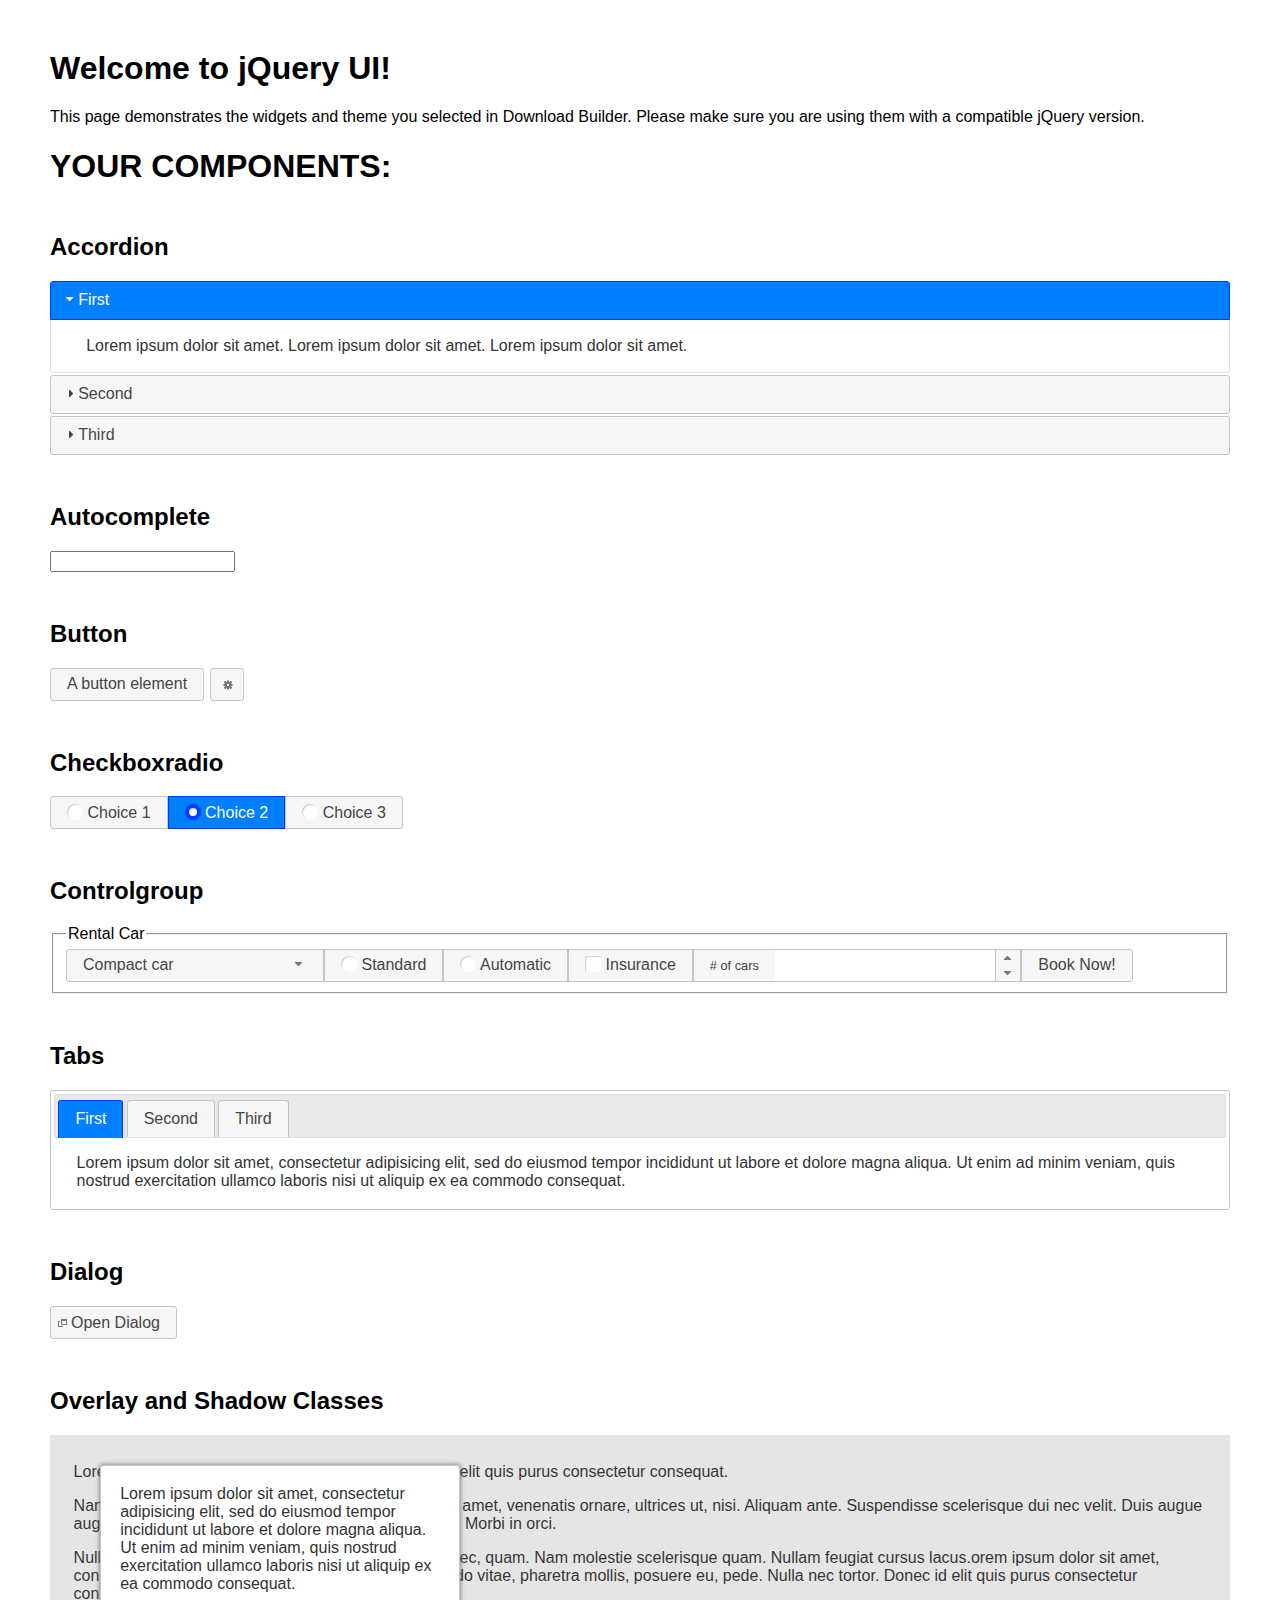
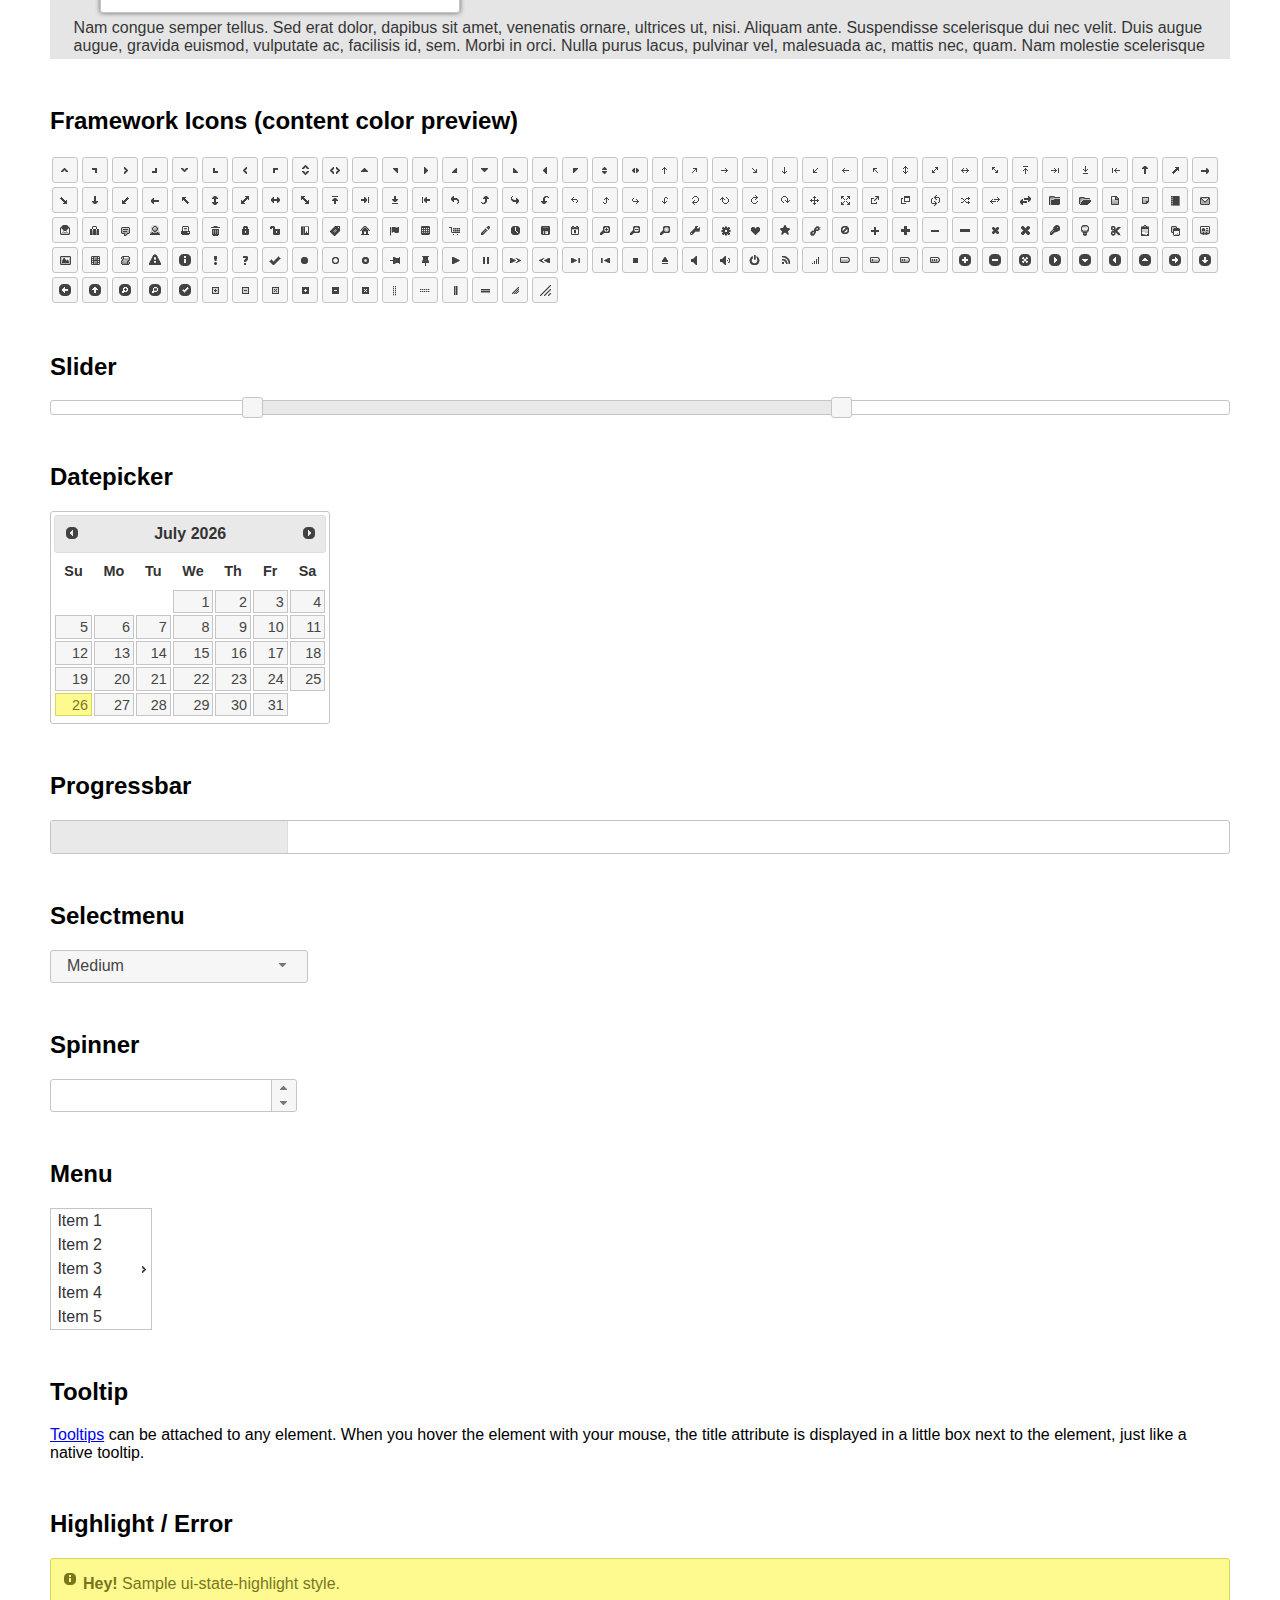
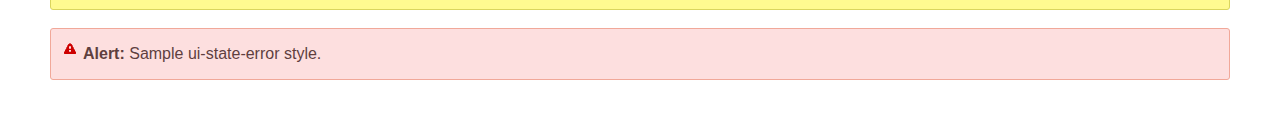
<file: jquery-ui-1.13.0.custom/index.html>
<!doctype html>
<html lang="us">
<head>
	<meta charset="utf-8">
	<title>jQuery UI Example Page</title>
	<link href="jquery-ui.css" rel="stylesheet">
	<style>
	body{
		font-family: "Trebuchet MS", sans-serif;
		margin: 50px;
	}
	.demoHeaders {
		margin-top: 2em;
	}
	#dialog-link {
		padding: .4em 1em .4em 20px;
		text-decoration: none;
		position: relative;
	}
	#dialog-link span.ui-icon {
		margin: 0 5px 0 0;
		position: absolute;
		left: .2em;
		top: 50%;
		margin-top: -8px;
	}
	#icons {
		margin: 0;
		padding: 0;
	}
	#icons li {
		margin: 2px;
		position: relative;
		padding: 4px 0;
		cursor: pointer;
		float: left;
		list-style: none;
	}
	#icons span.ui-icon {
		float: left;
		margin: 0 4px;
	}
	.fakewindowcontain .ui-widget-overlay {
		position: absolute;
	}
	select {
		width: 200px;
	}
	</style>
</head>
<body>

<h1>Welcome to jQuery UI!</h1>

<div class="ui-widget">
	<p>This page demonstrates the widgets and theme you selected in Download Builder. Please make sure you are using them with a compatible jQuery version.</p>
</div>

<h1>YOUR COMPONENTS:</h1>

<!-- Accordion -->
<h2 class="demoHeaders">Accordion</h2>
<div id="accordion">
	<h3>First</h3>
	<div>Lorem ipsum dolor sit amet. Lorem ipsum dolor sit amet. Lorem ipsum dolor sit amet.</div>
	<h3>Second</h3>
	<div>Phasellus mattis tincidunt nibh.</div>
	<h3>Third</h3>
	<div>Nam dui erat, auctor a, dignissim quis.</div>
</div>

<!-- Autocomplete -->
<h2 class="demoHeaders">Autocomplete</h2>
<div>
	<input id="autocomplete" title="type &quot;a&quot;">
</div>

<!-- Button -->
<h2 class="demoHeaders">Button</h2>
<button id="button">A button element</button>
<button id="button-icon">An icon-only button</button>

<!-- Checkboxradio -->
<h2 class="demoHeaders">Checkboxradio</h2>
<form style="margin-top: 1em;">
	<div id="radioset">
		<input type="radio" id="radio1" name="radio"><label for="radio1">Choice 1</label>
		<input type="radio" id="radio2" name="radio" checked="checked"><label for="radio2">Choice 2</label>
		<input type="radio" id="radio3" name="radio"><label for="radio3">Choice 3</label>
	</div>
</form>

<!-- Controlgroup -->
<h2 class="demoHeaders">Controlgroup</h2>
<fieldset>
	<legend>Rental Car</legend>
	<div id="controlgroup">
		<select id="car-type">
			<option>Compact car</option>
			<option>Midsize car</option>
			<option>Full size car</option>
			<option>SUV</option>
			<option>Luxury</option>
			<option>Truck</option>
			<option>Van</option>
		</select>
		<label for="transmission-standard">Standard</label>
		<input type="radio" name="transmission" id="transmission-standard">
		<label for="transmission-automatic">Automatic</label>
		<input type="radio" name="transmission" id="transmission-automatic">
		<label for="insurance">Insurance</label>
		<input type="checkbox" name="insurance" id="insurance">
		<label for="horizontal-spinner" class="ui-controlgroup-label"># of cars</label>
		<input id="horizontal-spinner" class="ui-spinner-input">
		<button>Book Now!</button>
	</div>
</fieldset>

<!-- Tabs -->
<h2 class="demoHeaders">Tabs</h2>
<div id="tabs">
	<ul>
		<li><a href="#tabs-1">First</a></li>
		<li><a href="#tabs-2">Second</a></li>
		<li><a href="#tabs-3">Third</a></li>
	</ul>
	<div id="tabs-1">Lorem ipsum dolor sit amet, consectetur adipisicing elit, sed do eiusmod tempor incididunt ut labore et dolore magna aliqua. Ut enim ad minim veniam, quis nostrud exercitation ullamco laboris nisi ut aliquip ex ea commodo consequat.</div>
	<div id="tabs-2">Phasellus mattis tincidunt nibh. Cras orci urna, blandit id, pretium vel, aliquet ornare, felis. Maecenas scelerisque sem non nisl. Fusce sed lorem in enim dictum bibendum.</div>
	<div id="tabs-3">Nam dui erat, auctor a, dignissim quis, sollicitudin eu, felis. Pellentesque nisi urna, interdum eget, sagittis et, consequat vestibulum, lacus. Mauris porttitor ullamcorper augue.</div>
</div>

<h2 class="demoHeaders">Dialog</h2>
<p>
	<button id="dialog-link" class="ui-button ui-corner-all ui-widget">
		<span class="ui-icon ui-icon-newwin"></span>Open Dialog
	</button>
</p>

<h2 class="demoHeaders">Overlay and Shadow Classes</h2>
<div style="position: relative; width: 96%; height: 200px; padding:1% 2%; overflow:hidden;" class="fakewindowcontain">
	<p>Lorem ipsum dolor sit amet,  Nulla nec tortor. Donec id elit quis purus consectetur consequat. </p><p>Nam congue semper tellus. Sed erat dolor, dapibus sit amet, venenatis ornare, ultrices ut, nisi. Aliquam ante. Suspendisse scelerisque dui nec velit. Duis augue augue, gravida euismod, vulputate ac, facilisis id, sem. Morbi in orci. </p><p>Nulla purus lacus, pulvinar vel, malesuada ac, mattis nec, quam. Nam molestie scelerisque quam. Nullam feugiat cursus lacus.orem ipsum dolor sit amet, consectetur adipiscing elit. Donec libero risus, commodo vitae, pharetra mollis, posuere eu, pede. Nulla nec tortor. Donec id elit quis purus consectetur consequat. </p><p>Nam congue semper tellus. Sed erat dolor, dapibus sit amet, venenatis ornare, ultrices ut, nisi. Aliquam ante. Suspendisse scelerisque dui nec velit. Duis augue augue, gravida euismod, vulputate ac, facilisis id, sem. Morbi in orci. Nulla purus lacus, pulvinar vel, malesuada ac, mattis nec, quam. Nam molestie scelerisque quam. </p><p>Nullam feugiat cursus lacus.orem ipsum dolor sit amet, consectetur adipiscing elit. Donec libero risus, commodo vitae, pharetra mollis, posuere eu, pede. Nulla nec tortor. Donec id elit quis purus consectetur consequat. Nam congue semper tellus. Sed erat dolor, dapibus sit amet, venenatis ornare, ultrices ut, nisi. Aliquam ante. </p><p>Suspendisse scelerisque dui nec velit. Duis augue augue, gravida euismod, vulputate ac, facilisis id, sem. Morbi in orci. Nulla purus lacus, pulvinar vel, malesuada ac, mattis nec, quam. Nam molestie scelerisque quam. Nullam feugiat cursus lacus.orem ipsum dolor sit amet, consectetur adipiscing elit. Donec libero risus, commodo vitae, pharetra mollis, posuere eu, pede. Nulla nec tortor. Donec id elit quis purus consectetur consequat. Nam congue semper tellus. Sed erat dolor, dapibus sit amet, venenatis ornare, ultrices ut, nisi. </p>

	<!-- ui-dialog -->
	<div class="ui-widget-overlay ui-front"></div>
	<div style="position: absolute; width: 320px; left: 50px; top: 30px; padding: 1.2em" class="ui-widget ui-front ui-widget-content ui-corner-all ui-widget-shadow">
		Lorem ipsum dolor sit amet, consectetur adipisicing elit, sed do eiusmod tempor incididunt ut labore et dolore magna aliqua. Ut enim ad minim veniam, quis nostrud exercitation ullamco laboris nisi ut aliquip ex ea commodo consequat.
	</div>

</div>

<!-- ui-dialog -->
<div id="dialog" title="Dialog Title">
	<p>Lorem ipsum dolor sit amet, consectetur adipisicing elit, sed do eiusmod tempor incididunt ut labore et dolore magna aliqua. Ut enim ad minim veniam, quis nostrud exercitation ullamco laboris nisi ut aliquip ex ea commodo consequat.</p>
</div>


<h2 class="demoHeaders">Framework Icons (content color preview)</h2>
<ul id="icons" class="ui-widget ui-helper-clearfix">
	<li class="ui-state-default ui-corner-all" title=".ui-icon-caret-1-n"><span class="ui-icon ui-icon-caret-1-n"></span></li>
	<li class="ui-state-default ui-corner-all" title=".ui-icon-caret-1-ne"><span class="ui-icon ui-icon-caret-1-ne"></span></li>
	<li class="ui-state-default ui-corner-all" title=".ui-icon-caret-1-e"><span class="ui-icon ui-icon-caret-1-e"></span></li>
	<li class="ui-state-default ui-corner-all" title=".ui-icon-caret-1-se"><span class="ui-icon ui-icon-caret-1-se"></span></li>
	<li class="ui-state-default ui-corner-all" title=".ui-icon-caret-1-s"><span class="ui-icon ui-icon-caret-1-s"></span></li>
	<li class="ui-state-default ui-corner-all" title=".ui-icon-caret-1-sw"><span class="ui-icon ui-icon-caret-1-sw"></span></li>
	<li class="ui-state-default ui-corner-all" title=".ui-icon-caret-1-w"><span class="ui-icon ui-icon-caret-1-w"></span></li>
	<li class="ui-state-default ui-corner-all" title=".ui-icon-caret-1-nw"><span class="ui-icon ui-icon-caret-1-nw"></span></li>
	<li class="ui-state-default ui-corner-all" title=".ui-icon-caret-2-n-s"><span class="ui-icon ui-icon-caret-2-n-s"></span></li>
	<li class="ui-state-default ui-corner-all" title=".ui-icon-caret-2-e-w"><span class="ui-icon ui-icon-caret-2-e-w"></span></li>
	<li class="ui-state-default ui-corner-all" title=".ui-icon-triangle-1-n"><span class="ui-icon ui-icon-triangle-1-n"></span></li>
	<li class="ui-state-default ui-corner-all" title=".ui-icon-triangle-1-ne"><span class="ui-icon ui-icon-triangle-1-ne"></span></li>
	<li class="ui-state-default ui-corner-all" title=".ui-icon-triangle-1-e"><span class="ui-icon ui-icon-triangle-1-e"></span></li>
	<li class="ui-state-default ui-corner-all" title=".ui-icon-triangle-1-se"><span class="ui-icon ui-icon-triangle-1-se"></span></li>
	<li class="ui-state-default ui-corner-all" title=".ui-icon-triangle-1-s"><span class="ui-icon ui-icon-triangle-1-s"></span></li>
	<li class="ui-state-default ui-corner-all" title=".ui-icon-triangle-1-sw"><span class="ui-icon ui-icon-triangle-1-sw"></span></li>
	<li class="ui-state-default ui-corner-all" title=".ui-icon-triangle-1-w"><span class="ui-icon ui-icon-triangle-1-w"></span></li>
	<li class="ui-state-default ui-corner-all" title=".ui-icon-triangle-1-nw"><span class="ui-icon ui-icon-triangle-1-nw"></span></li>
	<li class="ui-state-default ui-corner-all" title=".ui-icon-triangle-2-n-s"><span class="ui-icon ui-icon-triangle-2-n-s"></span></li>
	<li class="ui-state-default ui-corner-all" title=".ui-icon-triangle-2-e-w"><span class="ui-icon ui-icon-triangle-2-e-w"></span></li>
	<li class="ui-state-default ui-corner-all" title=".ui-icon-arrow-1-n"><span class="ui-icon ui-icon-arrow-1-n"></span></li>
	<li class="ui-state-default ui-corner-all" title=".ui-icon-arrow-1-ne"><span class="ui-icon ui-icon-arrow-1-ne"></span></li>
	<li class="ui-state-default ui-corner-all" title=".ui-icon-arrow-1-e"><span class="ui-icon ui-icon-arrow-1-e"></span></li>
	<li class="ui-state-default ui-corner-all" title=".ui-icon-arrow-1-se"><span class="ui-icon ui-icon-arrow-1-se"></span></li>
	<li class="ui-state-default ui-corner-all" title=".ui-icon-arrow-1-s"><span class="ui-icon ui-icon-arrow-1-s"></span></li>
	<li class="ui-state-default ui-corner-all" title=".ui-icon-arrow-1-sw"><span class="ui-icon ui-icon-arrow-1-sw"></span></li>
	<li class="ui-state-default ui-corner-all" title=".ui-icon-arrow-1-w"><span class="ui-icon ui-icon-arrow-1-w"></span></li>
	<li class="ui-state-default ui-corner-all" title=".ui-icon-arrow-1-nw"><span class="ui-icon ui-icon-arrow-1-nw"></span></li>
	<li class="ui-state-default ui-corner-all" title=".ui-icon-arrow-2-n-s"><span class="ui-icon ui-icon-arrow-2-n-s"></span></li>
	<li class="ui-state-default ui-corner-all" title=".ui-icon-arrow-2-ne-sw"><span class="ui-icon ui-icon-arrow-2-ne-sw"></span></li>
	<li class="ui-state-default ui-corner-all" title=".ui-icon-arrow-2-e-w"><span class="ui-icon ui-icon-arrow-2-e-w"></span></li>
	<li class="ui-state-default ui-corner-all" title=".ui-icon-arrow-2-se-nw"><span class="ui-icon ui-icon-arrow-2-se-nw"></span></li>
	<li class="ui-state-default ui-corner-all" title=".ui-icon-arrowstop-1-n"><span class="ui-icon ui-icon-arrowstop-1-n"></span></li>
	<li class="ui-state-default ui-corner-all" title=".ui-icon-arrowstop-1-e"><span class="ui-icon ui-icon-arrowstop-1-e"></span></li>
	<li class="ui-state-default ui-corner-all" title=".ui-icon-arrowstop-1-s"><span class="ui-icon ui-icon-arrowstop-1-s"></span></li>
	<li class="ui-state-default ui-corner-all" title=".ui-icon-arrowstop-1-w"><span class="ui-icon ui-icon-arrowstop-1-w"></span></li>
	<li class="ui-state-default ui-corner-all" title=".ui-icon-arrowthick-1-n"><span class="ui-icon ui-icon-arrowthick-1-n"></span></li>
	<li class="ui-state-default ui-corner-all" title=".ui-icon-arrowthick-1-ne"><span class="ui-icon ui-icon-arrowthick-1-ne"></span></li>
	<li class="ui-state-default ui-corner-all" title=".ui-icon-arrowthick-1-e"><span class="ui-icon ui-icon-arrowthick-1-e"></span></li>
	<li class="ui-state-default ui-corner-all" title=".ui-icon-arrowthick-1-se"><span class="ui-icon ui-icon-arrowthick-1-se"></span></li>
	<li class="ui-state-default ui-corner-all" title=".ui-icon-arrowthick-1-s"><span class="ui-icon ui-icon-arrowthick-1-s"></span></li>
	<li class="ui-state-default ui-corner-all" title=".ui-icon-arrowthick-1-sw"><span class="ui-icon ui-icon-arrowthick-1-sw"></span></li>
	<li class="ui-state-default ui-corner-all" title=".ui-icon-arrowthick-1-w"><span class="ui-icon ui-icon-arrowthick-1-w"></span></li>
	<li class="ui-state-default ui-corner-all" title=".ui-icon-arrowthick-1-nw"><span class="ui-icon ui-icon-arrowthick-1-nw"></span></li>
	<li class="ui-state-default ui-corner-all" title=".ui-icon-arrowthick-2-n-s"><span class="ui-icon ui-icon-arrowthick-2-n-s"></span></li>
	<li class="ui-state-default ui-corner-all" title=".ui-icon-arrowthick-2-ne-sw"><span class="ui-icon ui-icon-arrowthick-2-ne-sw"></span></li>
	<li class="ui-state-default ui-corner-all" title=".ui-icon-arrowthick-2-e-w"><span class="ui-icon ui-icon-arrowthick-2-e-w"></span></li>
	<li class="ui-state-default ui-corner-all" title=".ui-icon-arrowthick-2-se-nw"><span class="ui-icon ui-icon-arrowthick-2-se-nw"></span></li>
	<li class="ui-state-default ui-corner-all" title=".ui-icon-arrowthickstop-1-n"><span class="ui-icon ui-icon-arrowthickstop-1-n"></span></li>
	<li class="ui-state-default ui-corner-all" title=".ui-icon-arrowthickstop-1-e"><span class="ui-icon ui-icon-arrowthickstop-1-e"></span></li>
	<li class="ui-state-default ui-corner-all" title=".ui-icon-arrowthickstop-1-s"><span class="ui-icon ui-icon-arrowthickstop-1-s"></span></li>
	<li class="ui-state-default ui-corner-all" title=".ui-icon-arrowthickstop-1-w"><span class="ui-icon ui-icon-arrowthickstop-1-w"></span></li>
	<li class="ui-state-default ui-corner-all" title=".ui-icon-arrowreturnthick-1-w"><span class="ui-icon ui-icon-arrowreturnthick-1-w"></span></li>
	<li class="ui-state-default ui-corner-all" title=".ui-icon-arrowreturnthick-1-n"><span class="ui-icon ui-icon-arrowreturnthick-1-n"></span></li>
	<li class="ui-state-default ui-corner-all" title=".ui-icon-arrowreturnthick-1-e"><span class="ui-icon ui-icon-arrowreturnthick-1-e"></span></li>
	<li class="ui-state-default ui-corner-all" title=".ui-icon-arrowreturnthick-1-s"><span class="ui-icon ui-icon-arrowreturnthick-1-s"></span></li>
	<li class="ui-state-default ui-corner-all" title=".ui-icon-arrowreturn-1-w"><span class="ui-icon ui-icon-arrowreturn-1-w"></span></li>
	<li class="ui-state-default ui-corner-all" title=".ui-icon-arrowreturn-1-n"><span class="ui-icon ui-icon-arrowreturn-1-n"></span></li>
	<li class="ui-state-default ui-corner-all" title=".ui-icon-arrowreturn-1-e"><span class="ui-icon ui-icon-arrowreturn-1-e"></span></li>
	<li class="ui-state-default ui-corner-all" title=".ui-icon-arrowreturn-1-s"><span class="ui-icon ui-icon-arrowreturn-1-s"></span></li>
	<li class="ui-state-default ui-corner-all" title=".ui-icon-arrowrefresh-1-w"><span class="ui-icon ui-icon-arrowrefresh-1-w"></span></li>
	<li class="ui-state-default ui-corner-all" title=".ui-icon-arrowrefresh-1-n"><span class="ui-icon ui-icon-arrowrefresh-1-n"></span></li>
	<li class="ui-state-default ui-corner-all" title=".ui-icon-arrowrefresh-1-e"><span class="ui-icon ui-icon-arrowrefresh-1-e"></span></li>
	<li class="ui-state-default ui-corner-all" title=".ui-icon-arrowrefresh-1-s"><span class="ui-icon ui-icon-arrowrefresh-1-s"></span></li>
	<li class="ui-state-default ui-corner-all" title=".ui-icon-arrow-4"><span class="ui-icon ui-icon-arrow-4"></span></li>
	<li class="ui-state-default ui-corner-all" title=".ui-icon-arrow-4-diag"><span class="ui-icon ui-icon-arrow-4-diag"></span></li>
	<li class="ui-state-default ui-corner-all" title=".ui-icon-extlink"><span class="ui-icon ui-icon-extlink"></span></li>
	<li class="ui-state-default ui-corner-all" title=".ui-icon-newwin"><span class="ui-icon ui-icon-newwin"></span></li>
	<li class="ui-state-default ui-corner-all" title=".ui-icon-refresh"><span class="ui-icon ui-icon-refresh"></span></li>
	<li class="ui-state-default ui-corner-all" title=".ui-icon-shuffle"><span class="ui-icon ui-icon-shuffle"></span></li>
	<li class="ui-state-default ui-corner-all" title=".ui-icon-transfer-e-w"><span class="ui-icon ui-icon-transfer-e-w"></span></li>
	<li class="ui-state-default ui-corner-all" title=".ui-icon-transferthick-e-w"><span class="ui-icon ui-icon-transferthick-e-w"></span></li>
	<li class="ui-state-default ui-corner-all" title=".ui-icon-folder-collapsed"><span class="ui-icon ui-icon-folder-collapsed"></span></li>
	<li class="ui-state-default ui-corner-all" title=".ui-icon-folder-open"><span class="ui-icon ui-icon-folder-open"></span></li>
	<li class="ui-state-default ui-corner-all" title=".ui-icon-document"><span class="ui-icon ui-icon-document"></span></li>
	<li class="ui-state-default ui-corner-all" title=".ui-icon-document-b"><span class="ui-icon ui-icon-document-b"></span></li>
	<li class="ui-state-default ui-corner-all" title=".ui-icon-note"><span class="ui-icon ui-icon-note"></span></li>
	<li class="ui-state-default ui-corner-all" title=".ui-icon-mail-closed"><span class="ui-icon ui-icon-mail-closed"></span></li>
	<li class="ui-state-default ui-corner-all" title=".ui-icon-mail-open"><span class="ui-icon ui-icon-mail-open"></span></li>
	<li class="ui-state-default ui-corner-all" title=".ui-icon-suitcase"><span class="ui-icon ui-icon-suitcase"></span></li>
	<li class="ui-state-default ui-corner-all" title=".ui-icon-comment"><span class="ui-icon ui-icon-comment"></span></li>
	<li class="ui-state-default ui-corner-all" title=".ui-icon-person"><span class="ui-icon ui-icon-person"></span></li>
	<li class="ui-state-default ui-corner-all" title=".ui-icon-print"><span class="ui-icon ui-icon-print"></span></li>
	<li class="ui-state-default ui-corner-all" title=".ui-icon-trash"><span class="ui-icon ui-icon-trash"></span></li>
	<li class="ui-state-default ui-corner-all" title=".ui-icon-locked"><span class="ui-icon ui-icon-locked"></span></li>
	<li class="ui-state-default ui-corner-all" title=".ui-icon-unlocked"><span class="ui-icon ui-icon-unlocked"></span></li>
	<li class="ui-state-default ui-corner-all" title=".ui-icon-bookmark"><span class="ui-icon ui-icon-bookmark"></span></li>
	<li class="ui-state-default ui-corner-all" title=".ui-icon-tag"><span class="ui-icon ui-icon-tag"></span></li>
	<li class="ui-state-default ui-corner-all" title=".ui-icon-home"><span class="ui-icon ui-icon-home"></span></li>
	<li class="ui-state-default ui-corner-all" title=".ui-icon-flag"><span class="ui-icon ui-icon-flag"></span></li>
	<li class="ui-state-default ui-corner-all" title=".ui-icon-calculator"><span class="ui-icon ui-icon-calculator"></span></li>
	<li class="ui-state-default ui-corner-all" title=".ui-icon-cart"><span class="ui-icon ui-icon-cart"></span></li>
	<li class="ui-state-default ui-corner-all" title=".ui-icon-pencil"><span class="ui-icon ui-icon-pencil"></span></li>
	<li class="ui-state-default ui-corner-all" title=".ui-icon-clock"><span class="ui-icon ui-icon-clock"></span></li>
	<li class="ui-state-default ui-corner-all" title=".ui-icon-disk"><span class="ui-icon ui-icon-disk"></span></li>
	<li class="ui-state-default ui-corner-all" title=".ui-icon-calendar"><span class="ui-icon ui-icon-calendar"></span></li>
	<li class="ui-state-default ui-corner-all" title=".ui-icon-zoomin"><span class="ui-icon ui-icon-zoomin"></span></li>
	<li class="ui-state-default ui-corner-all" title=".ui-icon-zoomout"><span class="ui-icon ui-icon-zoomout"></span></li>
	<li class="ui-state-default ui-corner-all" title=".ui-icon-search"><span class="ui-icon ui-icon-search"></span></li>
	<li class="ui-state-default ui-corner-all" title=".ui-icon-wrench"><span class="ui-icon ui-icon-wrench"></span></li>
	<li class="ui-state-default ui-corner-all" title=".ui-icon-gear"><span class="ui-icon ui-icon-gear"></span></li>
	<li class="ui-state-default ui-corner-all" title=".ui-icon-heart"><span class="ui-icon ui-icon-heart"></span></li>
	<li class="ui-state-default ui-corner-all" title=".ui-icon-star"><span class="ui-icon ui-icon-star"></span></li>
	<li class="ui-state-default ui-corner-all" title=".ui-icon-link"><span class="ui-icon ui-icon-link"></span></li>
	<li class="ui-state-default ui-corner-all" title=".ui-icon-cancel"><span class="ui-icon ui-icon-cancel"></span></li>
	<li class="ui-state-default ui-corner-all" title=".ui-icon-plus"><span class="ui-icon ui-icon-plus"></span></li>
	<li class="ui-state-default ui-corner-all" title=".ui-icon-plusthick"><span class="ui-icon ui-icon-plusthick"></span></li>
	<li class="ui-state-default ui-corner-all" title=".ui-icon-minus"><span class="ui-icon ui-icon-minus"></span></li>
	<li class="ui-state-default ui-corner-all" title=".ui-icon-minusthick"><span class="ui-icon ui-icon-minusthick"></span></li>
	<li class="ui-state-default ui-corner-all" title=".ui-icon-close"><span class="ui-icon ui-icon-close"></span></li>
	<li class="ui-state-default ui-corner-all" title=".ui-icon-closethick"><span class="ui-icon ui-icon-closethick"></span></li>
	<li class="ui-state-default ui-corner-all" title=".ui-icon-key"><span class="ui-icon ui-icon-key"></span></li>
	<li class="ui-state-default ui-corner-all" title=".ui-icon-lightbulb"><span class="ui-icon ui-icon-lightbulb"></span></li>
	<li class="ui-state-default ui-corner-all" title=".ui-icon-scissors"><span class="ui-icon ui-icon-scissors"></span></li>
	<li class="ui-state-default ui-corner-all" title=".ui-icon-clipboard"><span class="ui-icon ui-icon-clipboard"></span></li>
	<li class="ui-state-default ui-corner-all" title=".ui-icon-copy"><span class="ui-icon ui-icon-copy"></span></li>
	<li class="ui-state-default ui-corner-all" title=".ui-icon-contact"><span class="ui-icon ui-icon-contact"></span></li>
	<li class="ui-state-default ui-corner-all" title=".ui-icon-image"><span class="ui-icon ui-icon-image"></span></li>
	<li class="ui-state-default ui-corner-all" title=".ui-icon-video"><span class="ui-icon ui-icon-video"></span></li>
	<li class="ui-state-default ui-corner-all" title=".ui-icon-script"><span class="ui-icon ui-icon-script"></span></li>
	<li class="ui-state-default ui-corner-all" title=".ui-icon-alert"><span class="ui-icon ui-icon-alert"></span></li>
	<li class="ui-state-default ui-corner-all" title=".ui-icon-info"><span class="ui-icon ui-icon-info"></span></li>
	<li class="ui-state-default ui-corner-all" title=".ui-icon-notice"><span class="ui-icon ui-icon-notice"></span></li>
	<li class="ui-state-default ui-corner-all" title=".ui-icon-help"><span class="ui-icon ui-icon-help"></span></li>
	<li class="ui-state-default ui-corner-all" title=".ui-icon-check"><span class="ui-icon ui-icon-check"></span></li>
	<li class="ui-state-default ui-corner-all" title=".ui-icon-bullet"><span class="ui-icon ui-icon-bullet"></span></li>
	<li class="ui-state-default ui-corner-all" title=".ui-icon-radio-off"><span class="ui-icon ui-icon-radio-off"></span></li>
	<li class="ui-state-default ui-corner-all" title=".ui-icon-radio-on"><span class="ui-icon ui-icon-radio-on"></span></li>
	<li class="ui-state-default ui-corner-all" title=".ui-icon-pin-w"><span class="ui-icon ui-icon-pin-w"></span></li>
	<li class="ui-state-default ui-corner-all" title=".ui-icon-pin-s"><span class="ui-icon ui-icon-pin-s"></span></li>
	<li class="ui-state-default ui-corner-all" title=".ui-icon-play"><span class="ui-icon ui-icon-play"></span></li>
	<li class="ui-state-default ui-corner-all" title=".ui-icon-pause"><span class="ui-icon ui-icon-pause"></span></li>
	<li class="ui-state-default ui-corner-all" title=".ui-icon-seek-next"><span class="ui-icon ui-icon-seek-next"></span></li>
	<li class="ui-state-default ui-corner-all" title=".ui-icon-seek-prev"><span class="ui-icon ui-icon-seek-prev"></span></li>
	<li class="ui-state-default ui-corner-all" title=".ui-icon-seek-end"><span class="ui-icon ui-icon-seek-end"></span></li>
	<li class="ui-state-default ui-corner-all" title=".ui-icon-seek-first"><span class="ui-icon ui-icon-seek-first"></span></li>
	<li class="ui-state-default ui-corner-all" title=".ui-icon-stop"><span class="ui-icon ui-icon-stop"></span></li>
	<li class="ui-state-default ui-corner-all" title=".ui-icon-eject"><span class="ui-icon ui-icon-eject"></span></li>
	<li class="ui-state-default ui-corner-all" title=".ui-icon-volume-off"><span class="ui-icon ui-icon-volume-off"></span></li>
	<li class="ui-state-default ui-corner-all" title=".ui-icon-volume-on"><span class="ui-icon ui-icon-volume-on"></span></li>
	<li class="ui-state-default ui-corner-all" title=".ui-icon-power"><span class="ui-icon ui-icon-power"></span></li>
	<li class="ui-state-default ui-corner-all" title=".ui-icon-signal-diag"><span class="ui-icon ui-icon-signal-diag"></span></li>
	<li class="ui-state-default ui-corner-all" title=".ui-icon-signal"><span class="ui-icon ui-icon-signal"></span></li>
	<li class="ui-state-default ui-corner-all" title=".ui-icon-battery-0"><span class="ui-icon ui-icon-battery-0"></span></li>
	<li class="ui-state-default ui-corner-all" title=".ui-icon-battery-1"><span class="ui-icon ui-icon-battery-1"></span></li>
	<li class="ui-state-default ui-corner-all" title=".ui-icon-battery-2"><span class="ui-icon ui-icon-battery-2"></span></li>
	<li class="ui-state-default ui-corner-all" title=".ui-icon-battery-3"><span class="ui-icon ui-icon-battery-3"></span></li>
	<li class="ui-state-default ui-corner-all" title=".ui-icon-circle-plus"><span class="ui-icon ui-icon-circle-plus"></span></li>
	<li class="ui-state-default ui-corner-all" title=".ui-icon-circle-minus"><span class="ui-icon ui-icon-circle-minus"></span></li>
	<li class="ui-state-default ui-corner-all" title=".ui-icon-circle-close"><span class="ui-icon ui-icon-circle-close"></span></li>
	<li class="ui-state-default ui-corner-all" title=".ui-icon-circle-triangle-e"><span class="ui-icon ui-icon-circle-triangle-e"></span></li>
	<li class="ui-state-default ui-corner-all" title=".ui-icon-circle-triangle-s"><span class="ui-icon ui-icon-circle-triangle-s"></span></li>
	<li class="ui-state-default ui-corner-all" title=".ui-icon-circle-triangle-w"><span class="ui-icon ui-icon-circle-triangle-w"></span></li>
	<li class="ui-state-default ui-corner-all" title=".ui-icon-circle-triangle-n"><span class="ui-icon ui-icon-circle-triangle-n"></span></li>
	<li class="ui-state-default ui-corner-all" title=".ui-icon-circle-arrow-e"><span class="ui-icon ui-icon-circle-arrow-e"></span></li>
	<li class="ui-state-default ui-corner-all" title=".ui-icon-circle-arrow-s"><span class="ui-icon ui-icon-circle-arrow-s"></span></li>
	<li class="ui-state-default ui-corner-all" title=".ui-icon-circle-arrow-w"><span class="ui-icon ui-icon-circle-arrow-w"></span></li>
	<li class="ui-state-default ui-corner-all" title=".ui-icon-circle-arrow-n"><span class="ui-icon ui-icon-circle-arrow-n"></span></li>
	<li class="ui-state-default ui-corner-all" title=".ui-icon-circle-zoomin"><span class="ui-icon ui-icon-circle-zoomin"></span></li>
	<li class="ui-state-default ui-corner-all" title=".ui-icon-circle-zoomout"><span class="ui-icon ui-icon-circle-zoomout"></span></li>
	<li class="ui-state-default ui-corner-all" title=".ui-icon-circle-check"><span class="ui-icon ui-icon-circle-check"></span></li>
	<li class="ui-state-default ui-corner-all" title=".ui-icon-circlesmall-plus"><span class="ui-icon ui-icon-circlesmall-plus"></span></li>
	<li class="ui-state-default ui-corner-all" title=".ui-icon-circlesmall-minus"><span class="ui-icon ui-icon-circlesmall-minus"></span></li>
	<li class="ui-state-default ui-corner-all" title=".ui-icon-circlesmall-close"><span class="ui-icon ui-icon-circlesmall-close"></span></li>
	<li class="ui-state-default ui-corner-all" title=".ui-icon-squaresmall-plus"><span class="ui-icon ui-icon-squaresmall-plus"></span></li>
	<li class="ui-state-default ui-corner-all" title=".ui-icon-squaresmall-minus"><span class="ui-icon ui-icon-squaresmall-minus"></span></li>
	<li class="ui-state-default ui-corner-all" title=".ui-icon-squaresmall-close"><span class="ui-icon ui-icon-squaresmall-close"></span></li>
	<li class="ui-state-default ui-corner-all" title=".ui-icon-grip-dotted-vertical"><span class="ui-icon ui-icon-grip-dotted-vertical"></span></li>
	<li class="ui-state-default ui-corner-all" title=".ui-icon-grip-dotted-horizontal"><span class="ui-icon ui-icon-grip-dotted-horizontal"></span></li>
	<li class="ui-state-default ui-corner-all" title=".ui-icon-grip-solid-vertical"><span class="ui-icon ui-icon-grip-solid-vertical"></span></li>
	<li class="ui-state-default ui-corner-all" title=".ui-icon-grip-solid-horizontal"><span class="ui-icon ui-icon-grip-solid-horizontal"></span></li>
	<li class="ui-state-default ui-corner-all" title=".ui-icon-gripsmall-diagonal-se"><span class="ui-icon ui-icon-gripsmall-diagonal-se"></span></li>
	<li class="ui-state-default ui-corner-all" title=".ui-icon-grip-diagonal-se"><span class="ui-icon ui-icon-grip-diagonal-se"></span></li>
</ul>

<!-- Slider -->
<h2 class="demoHeaders">Slider</h2>
<div id="slider"></div>

<!-- Datepicker -->
<h2 class="demoHeaders">Datepicker</h2>
<div id="datepicker"></div>

<!-- Progressbar -->
<h2 class="demoHeaders">Progressbar</h2>
<div id="progressbar"></div>

<!-- Progressbar -->
<h2 class="demoHeaders">Selectmenu</h2>
<select id="selectmenu">
	<option>Slower</option>
	<option>Slow</option>
	<option selected="selected">Medium</option>
	<option>Fast</option>
	<option>Faster</option>
</select>

<!-- Spinner -->
<h2 class="demoHeaders">Spinner</h2>
<input id="spinner">

<!-- Menu -->
<h2 class="demoHeaders">Menu</h2>
<ul style="width:100px;" id="menu">
	<li><div>Item 1</div></li>
	<li><div>Item 2</div></li>
	<li><div>Item 3</div>
		<ul>
			<li><div>Item 3-1</div></li>
			<li><div>Item 3-2</div></li>
			<li><div>Item 3-3</div></li>
			<li><div>Item 3-4</div></li>
			<li><div>Item 3-5</div></li>
		</ul>
	</li>
	<li><div>Item 4</div></li>
	<li><div>Item 5</div></li>
</ul>

<!-- Tooltip -->
<h2 class="demoHeaders">Tooltip</h2>
<p id="tooltip">
	<a href="#" title="That&apos;s what this widget is">Tooltips</a> can be attached to any element. When you hover
the element with your mouse, the title attribute is displayed in a little box next to the element, just like a native tooltip.
</p>

<!-- Highlight / Error -->
<h2 class="demoHeaders">Highlight / Error</h2>
<div class="ui-widget">
	<div class="ui-state-highlight ui-corner-all" style="margin-top: 20px; padding: 0 .7em;">
		<p><span class="ui-icon ui-icon-info" style="float: left; margin-right: .3em;"></span>
		<strong>Hey!</strong> Sample ui-state-highlight style.</p>
	</div>
</div>
<br>
<div class="ui-widget">
	<div class="ui-state-error ui-corner-all" style="padding: 0 .7em;">
		<p><span class="ui-icon ui-icon-alert" style="float: left; margin-right: .3em;"></span>
		<strong>Alert:</strong> Sample ui-state-error style.</p>
	</div>
</div>

<script src="external/jquery/jquery.js"></script>
<script src="jquery-ui.js"></script>
<script>
$( "#accordion" ).accordion();

var availableTags = [
	"ActionScript",
	"AppleScript",
	"Asp",
	"BASIC",
	"C",
	"C++",
	"Clojure",
	"COBOL",
	"ColdFusion",
	"Erlang",
	"Fortran",
	"Groovy",
	"Haskell",
	"Java",
	"JavaScript",
	"Lisp",
	"Perl",
	"PHP",
	"Python",
	"Ruby",
	"Scala",
	"Scheme"
];
$( "#autocomplete" ).autocomplete({
	source: availableTags
});

$( "#button" ).button();
$( "#button-icon" ).button({
	icon: "ui-icon-gear",
	showLabel: false
});

$( "#radioset" ).buttonset();

$( "#controlgroup" ).controlgroup();

$( "#tabs" ).tabs();

$( "#dialog" ).dialog({
	autoOpen: false,
	width: 400,
	buttons: [
		{
			text: "Ok",
			click: function() {
				$( this ).dialog( "close" );
			}
		},
		{
			text: "Cancel",
			click: function() {
				$( this ).dialog( "close" );
			}
		}
	]
});

// Link to open the dialog
$( "#dialog-link" ).click(function( event ) {
	$( "#dialog" ).dialog( "open" );
	event.preventDefault();
});

$( "#datepicker" ).datepicker({
	inline: true
});

$( "#slider" ).slider({
	range: true,
	values: [ 17, 67 ]
});

$( "#progressbar" ).progressbar({
	value: 20
});

$( "#spinner" ).spinner();

$( "#menu" ).menu();

$( "#tooltip" ).tooltip();

$( "#selectmenu" ).selectmenu();

// Hover states on the static widgets
$( "#dialog-link, #icons li" ).hover(
	function() {
		$( this ).addClass( "ui-state-hover" );
	},
	function() {
		$( this ).removeClass( "ui-state-hover" );
	}
);
</script>
</body>
</html>
</file>
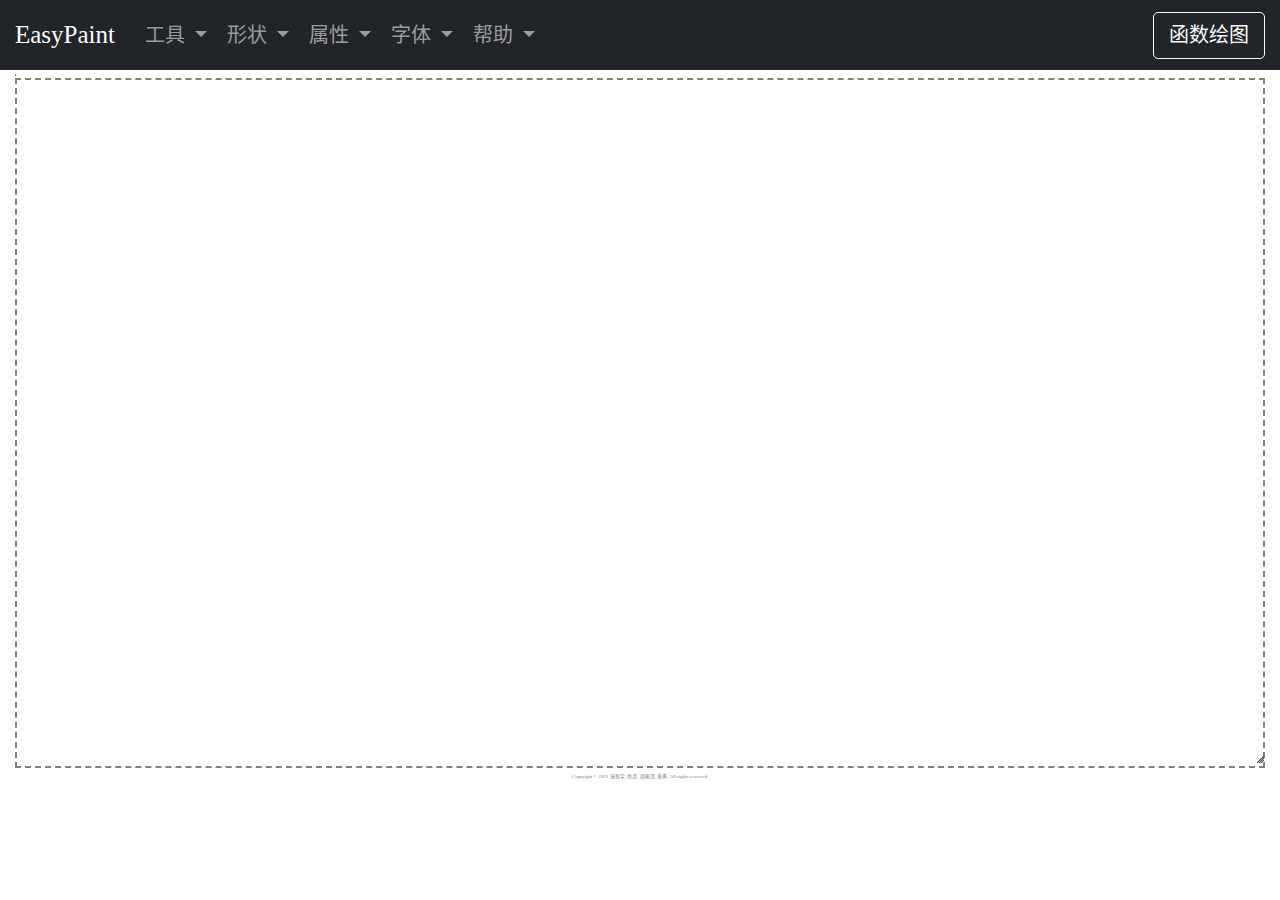
<file: EasyPaint1.html>
<!doctype html>
<html lang = "zh-CN">
<head>
    <title>EasyPaint</title>

    <meta name="keywords" content="keyword1,keyword2,keyword3">
    <meta name="description" content="EasyPaint">
    <meta http-equiv="content-type" content="text/html; charset=UTF-8"/>
    <script type="text/javascript" src="jquery-ui-1.13.0.custom/external/jquery/jquery.js"></script>

    <link rel="stylesheet" href="jquery-ui-1.13.0.custom/jquery-ui.css"/>
    <link rel="stylesheet" href="jquery-ui-1.13.0.custom/jquery-ui.structure.css"/>
    <link rel="stylesheet" href="colorpicker/jquery.colorpicker.css"/>
    <link rel="stylesheet" href="jquery-ui-1.13.0.custom/jquery-ui.theme.css"/>
    <link rel="stylesheet" href="css/myCSS.css"/>

    <link rel = "stylesheet" href = "bootstrap/css/bootstrap.min.css">
    <script src = "bootstrap/js/bootstrap.min.js"></script>

    <script type="text/javascript" src="jquery-ui-1.13.0.custom/jquery-ui.js"></script>
    <script type="text/javascript" src="js/anyLine.js"></script>
    <script type="text/javascript" src="colorpicker/jquery.colorpicker.js"></script>
    <script type="text/javascript" src="colorpicker/parts/jquery.ui.colorpicker-rgbslider.js"></script>
    <script type="text/javascript" src="js/canvasAutoSize.js"></script>
    <script type="text/javascript" src="js/canvas.js"></script>

    <style type="text/css">
        * {
            font-family: '微软雅黑';
            font-size: 20px;
        }

        canvas {
            margin-top: 4px;
            border: 2px dashed gray;
        }

        .container_pencil{
            cursor: url(images/pencil-20.png), pointer;
        }

        .container_eraser{
            cursor: url(images/eraser-20.png), pointer;
        }

        .container_font{
            cursor:crosshair;
        }
        .speed {
            top: 15px;
        }

        .ui-selectmenu-text {
            font-size: 12px;
        }
    </style>
</head>

<body oncontextmenu="javascript:return false">
<!-- 颜色模态框 -->
<div class="modal" id="colorpicker-modal" tabindex="-1">
    <div class="modal-dialog modal-dialog-centered">
        <div class="modal-content">
            <div class="modal-header">
                <h5 class="modal-title">颜色属性</h5>
                <button type="button" class="btn-close" data-bs-dismiss="modal"></button>
            </div>
            <div class="modal-body">
                <span>线条(边框)颜色 &nbsp;&nbsp;&nbsp;<input id="colorpicker-popup" type="text" value="000000" style="width: 72px;display:none; "></span>
                </br>
                </br>
                <span>填充(字体)颜色 &nbsp;&nbsp;&nbsp;<input id="colorpicker-popup2" type="text" value="000000" style="width: 72px;display:none; "></span>
            </div>
            <div class="modal-footer">
                <button type="button" class="btn btn-primary btn-sm" data-bs-dismiss="modal">确定</button>
            </div>
        </div>
    </div>
</div>

<!-- 关于模态框 -->
<div class="modal" id="about-modal" tabindex="-1">
    <div class="modal-dialog modal-lg modal-dialog-centered">
        <div class="modal-content">
            <div class="modal-header">
                <h5 class="modal-title">关于我们</h5>
                <button type="button" class="btn-close" data-bs-dismiss="modal"></button>
            </div>
            <div class="container-fluid">
                <div class="row">
                    <span class="col-lg-12"></br></span>
                </div>
                <div class="row">
                    <div class="col-lg-4"> <img src="images/NJU.png" width = "100%" height = "100%"/></div>
                    <span class="col-lg-8"> <span style="font-size: 24px; font-weight:bold"> EasyPaint v1.0 2021.12.31</span></br>
                        <span style="font-size: 18px">Powered by Bootstrap v5.1.3, jQuery UI v1.13.0</span></br>
                        <span style="font-size: 18px">技术支持：开源软件</span></br>
                        <span style="font-size: 18px">联系邮箱：xinyuzhang@smail.nju.edu.cn</span></br>
                        <span style="font-size: 16px">Copyright © 2021 张新宇, 徐泽, 周家泽, 黄勇. All rights reserved.</span>
                    </span>
                </div>
            </div>
            <div class="row">
                <span class="col-lg-12"></br></span>
            </div>
            <div class="modal-footer">
                <a href = "https://gitee.com/linxi1c/EasyPaint" class="btn btn-danger btn-sm" target="_blank"> 联系我们</a>
                <button type="button" class="btn btn-primary btn-sm" data-bs-dismiss="modal"> 确定</button>
            </div>
        </div>
    </div>
</div>

<!-- 导航条标签：<nav></nav> -->
<nav class="navbar navbar-expand-lg navbar-dark bg-dark">
    <div class="container-fluid">
        <a class="navbar-brand"> EasyPaint</a>
        <!-- 汉堡（折叠）按钮 -->
        <button class="navbar-toggler" type="button" data-bs-toggle="collapse" data-bs-target="#navbarSupportedContent" aria-controls="navbarSupportedContent" aria-expanded="false" aria-label="Toggle navigation">
            <span class="navbar-toggler-icon"></span>
        </button>
        <div class="collapse navbar-collapse" id="navbarSupportedContent">
            <ul class="navbar-nav me-auto mb-2 mb-lg-0">
                <!-- 导航条下拉标签 -->
                <li class="nav-item dropdown">
                    <a class="nav-link dropdown-toggle" id="navbarTools" role="button" data-bs-toggle="dropdown" aria-expanded="false">
                        工具
                    </a>
                    <ul class="dropdown-menu" aria-labelledby="navbarDropdown">
                        <li>
                            <input type="radio" id="tools_pencil" name="toolsOption" checked="checked" style="display: none">
                            <label for="tools_pencil" style="font-size:20px" class="dropdown-item active" id = "pencil"><img src="images/pencil-20.1.png"/>&nbsp;画笔</label>
                        </li>

                        <li>
                            <input type="radio" id="tools_eraser" name="toolsOption" style="display: none">
                            <label for="tools_eraser" style="font-size:20px" class="dropdown-item" id = "eraser"><img src="images/eraser-20.png"/> 橡皮擦</label>
                        </li>

                        <li>
                            <input type="radio" id="tools_trash" name="toolsOption" style="display: none">
                            <label for="tools_trash" style="font-size:20px" class="dropdown-item" id = "clear"><img src="images/empty-trash-20.png"/>&nbsp;清除画板</label>
                        </li>

                        <!-- 导航条下拉标签分割线 -->
                        <li><hr class="dropdown-divider"></li>
                        <li>
                            <input type="radio" id="tools_undo" style="display: none">
                            <label for="tools_undo" style="font-size:20px" class="dropdown-item"><img src="images/undo-20.png"/>&nbsp;撤销</label>
                        </li>
                        <li>
                            <input type="radio" id="tools_redo" style="display: none">
                            <label for="tools_redo" style="font-size:20px" class="dropdown-item"><img src="images/redo-20.png"/>&nbsp;重做</label>
                        </li>
                        <li>
                            <a href = "./EasyPaint1.html" style="text-decoration:none;">
                                <label style="font-size:20px" class="dropdown-item"><img src="images/reset-20.png"/>
                                    重置画板
                                </label>
                            </a>
                        </li>


                        <!-- 导航条下拉标签分割线 -->
                        <li><hr class="dropdown-divider"></li>
                        <li>
                            <input type="radio" id="tools_save" style="display: none">
                            <label for="tools_save" style="font-size:20px" class="dropdown-item"><img src="images/output-20.png"/>&nbsp;导出图片</label>
                        </li>
                    </ul>
                </li>

                <!-- 导航条下拉标签 -->
                <li class="nav-item dropdown">
                    <a class="nav-link dropdown-toggle" id="navbarShapes" role="button" data-bs-toggle="dropdown" aria-expanded="false">
                        形状
                    </a>
                    <ul class="dropdown-menu" aria-labelledby="navbarDropdown">
                        <li>
                            <input type="radio" id="tools_line" name="toolsOption" style="display: none">
                            <label for="tools_line" style="font-size:20px" class="dropdown-item" id='line'><img src="images/line-20.png"/> 直线</label>
                        </li>
                        <li>
                            <input type="radio" id="tools_dottedline" name="toolsOption" style="display: none">
                            <label for="tools_dottedline" style="font-size:20px" class="dropdown-item" id='dottedline'><img src="images/dashed-line-20.png"/> 虚线</label>
                        </li>
                        <li>
                            <input type="radio" id="tools_rectangle" name="toolsOption" style="display: none">
                            <label for="tools_rectangle" style="font-size:20px" class="dropdown-item" id='rectangle'><img src="images/rectangular-20.png"/> 矩形</label>
                        </li>
                        <li>
                            <input type="radio" id="tools_circle" name="toolsOption" style="display: none">
                            <label for="tools_circle" style="font-size:20px" class="dropdown-item" id='text'><img src="images/a-20.png"/> 文字</label>
                        </li>
                    </ul>
                </li>
                <!-- 导航条下拉标签 -->
                <li class="nav-item dropdown">
                    <a class="nav-link dropdown-toggle" id="navbarLines" role="button" data-bs-toggle="dropdown" aria-expanded="false">
                        属性
                    </a>
                    <ul class="dropdown-menu" aria-labelledby="navbarDropdown">
                        <li>
                            <label style="font-size:20px" class="dropdown-item" ><img src="images/line-width-20.png"/>
                                &nbsp;线条粗细
                                <select id="penWidth">
                                    <option value="1">1px</option>
                                    <option value="2">2px</option>
                                    <option value="4" selected>4px</option>
                                    <option value="6">6px</option>
                                    <option value="8">8px</option>
                                    <option value="12">12px</option>
                                    <option value="14">14px</option>
                                    <option value="16">16px</option>
                                    <option value="18">18px</option>
                                </select>
                            </label>
                        </li>
                        <!-- 导航条下拉标签分割线 -->
                        <li><hr class="dropdown-divider"></li>
                        <li>
                            <label style="font-size:20px" class="dropdown-item" data-bs-toggle="modal" data-bs-target="#colorpicker-modal" ><img src="images/paint-palette-with-brush-30.png" style="margin-left:-5px; margin-right:1px;"/> 颜色相关</label>
                        </li>
                    </ul>
                </li>
                <!-- 导航条下拉标签 -->
                <li class="nav-item dropdown">
                    <a class="nav-link dropdown-toggle" id="navbarFonts" role="button" data-bs-toggle="dropdown" aria-expanded="false">
                        字体
                    </a>
                    <ul class="dropdown-menu" aria-labelledby="navbarDropdown">
                        <li>
                            <label style="font-size:20px" class="dropdown-item"><img src="images/increase-font-20.png"/>
                                字体大小
                                <select id="fontSize" >
                                    <option value="8px">8px</option>
                                    <option value="10px">10px</option>
                                    <option value="12px">12px</option>
                                    <option value="14px">14px</option>
                                    <option value="16px">16px</option>
                                    <option value="18px">18px</option>
                                    <option value="20px" selected>20px</option>
                                    <option value="22px">22px</option>
                                    <option value="24px">24px</option>
                                    <option value="26px">26px</option>
                                    <option value="28px">28px</option>
                                    <option value="30px">30px</option>
                                    <option value="32px">32px</option>
                                    <option value="34px">34px</option>
                                    <option value="36px">36px</option>
                                </select>
                            </label>
                        </li>
                        <li>
                            <label style="font-size:20px" class="dropdown-item"><img src="images/choose-font-20.png"/>
                                字体类型
                                <select id="fontType">
                                    <option value="宋体" selected>宋体</option>
                                    <option value="微软雅黑">微软雅黑</option>
                                    <option value="仿宋">仿宋</option>
                                    <option value="Arial">Arial</option>
                                    <option value="Consolas">Consolas</option>
                                </select>
                            </label>
                        </li>

                        <!-- 导航条下拉标签分割线 -->
                        <li><hr class="dropdown-divider"></li>
                        <li>
                            <input type="checkbox" id="boldOption" name="fontOption" style="display: none">
                            <label for="boldOption" class="dropdown-item" id = "bold" style="font-size:20px">
                                <img src="images/bold-20.png"/> 加粗
                            </label>
                        </li>
                        <li>
                            <input type="checkbox" id="italicOption" name="italicOption" style="display: none">
                            <label for="italicOption" class="dropdown-item" id = "italic" style="font-size:20px">
                                <img src="images/formatting-20.png"/> 斜体
                            </label>
                        </li>
                    </ul>
                </li>
                <!-- 导航条下拉标签 -->
                <li class="nav-item dropdown">
                    <a class="nav-link dropdown-toggle" role="button" data-bs-toggle="dropdown" aria-expanded="false">
                        帮助
                    </a>
                    <ul class="dropdown-menu" aria-labelledby="navbarDropdown">
                        <li>
                            <label style="font-size:20px" class="dropdown-item" data-bs-toggle="modal" data-bs-target="#about-modal"><img src="images/about-20.png"/>
                                关于我们
                            </label>
                        </li>
                    </ul>
            </ul>
            <!-- 功能切换按钮 -->
            <form class="d-flex">
                <a href = "./EasyPaint2.html" class="btn btn-outline-light" > 函数绘图</a>
            </form>
        </div>
    </div>
</nav>

<!-- 画布 -->
<div class="container-fluid" id="DrawContainer">
    <div style="background:white;position:relative;" id="container">
        <canvas id="myCanvas" width="1000" height="400" class="container_pencil"></canvas>
    </div>
    <div class="row">
        <span class="col-lg-12" id="Copyright" >Copyright © 2021 张新宇, 徐泽, 周家泽, 黄勇. All rights reserved.</span>
    </div>
</div>

</body>
<script>
    $('#bold').click(function(){
        $(this).toggleClass('active');
    });
    $('#italic').click(function(){
        $(this).toggleClass('active');
    });
    $('#line').click(function(){
        $('#dottedline').removeClass('active')
        $('#rectangle').removeClass('active')
        $('#text').removeClass('active')
        $('#pencil').removeClass('active')
        $('#eraser').removeClass('active')
        $(this).addClass('active');
    });
    $('#dottedline').click(function(){
        $('#line').removeClass('active')
        $('#rectangle').removeClass('active')
        $('#text').removeClass('active')
        $('#pencil').removeClass('active')
        $('#eraser').removeClass('active')
        $(this).addClass('active');
    });
    $('#rectangle').click(function(){
        $('#line').removeClass('active')
        $('#dottedline').removeClass('active')
        $('#text').removeClass('active')
        $('#pencil').removeClass('active')
        $('#eraser').removeClass('active')
        $(this).addClass('active');
    });
    $('#text').click(function(){
        $('#line').removeClass('active')
        $('#dottedline').removeClass('active')
        $('#rectangle').removeClass('active')
        $('#pencil').removeClass('active')
        $('#eraser').removeClass('active')
        $(this).addClass('active');
    });
    $('#pencil').click(function(){
        $('#eraser').removeClass('active')
        $('#line').removeClass('active')
        $('#dottedline').removeClass('active')
        $('#rectangle').removeClass('active')
        $('#text').removeClass('active')
        $(this).addClass('active');
    });
    $('#eraser').click(function(){
        $('#pencil').removeClass('active')
        $('#line').removeClass('active')
        $('#dottedline').removeClass('active')
        $('#rectangle').removeClass('active')
        $('#text').removeClass('active')
        $(this).addClass('active');
    });
    $('#clear').click(function(){
        $('#pencil').addClass('active')
        $('#eraser').removeClass('active')
        $('#line').removeClass('active')
        $('#dottedline').removeClass('active')
        $('#rectangle').removeClass('active')
        $('#text').removeClass('active')
    });
</script>
</html>
</file>
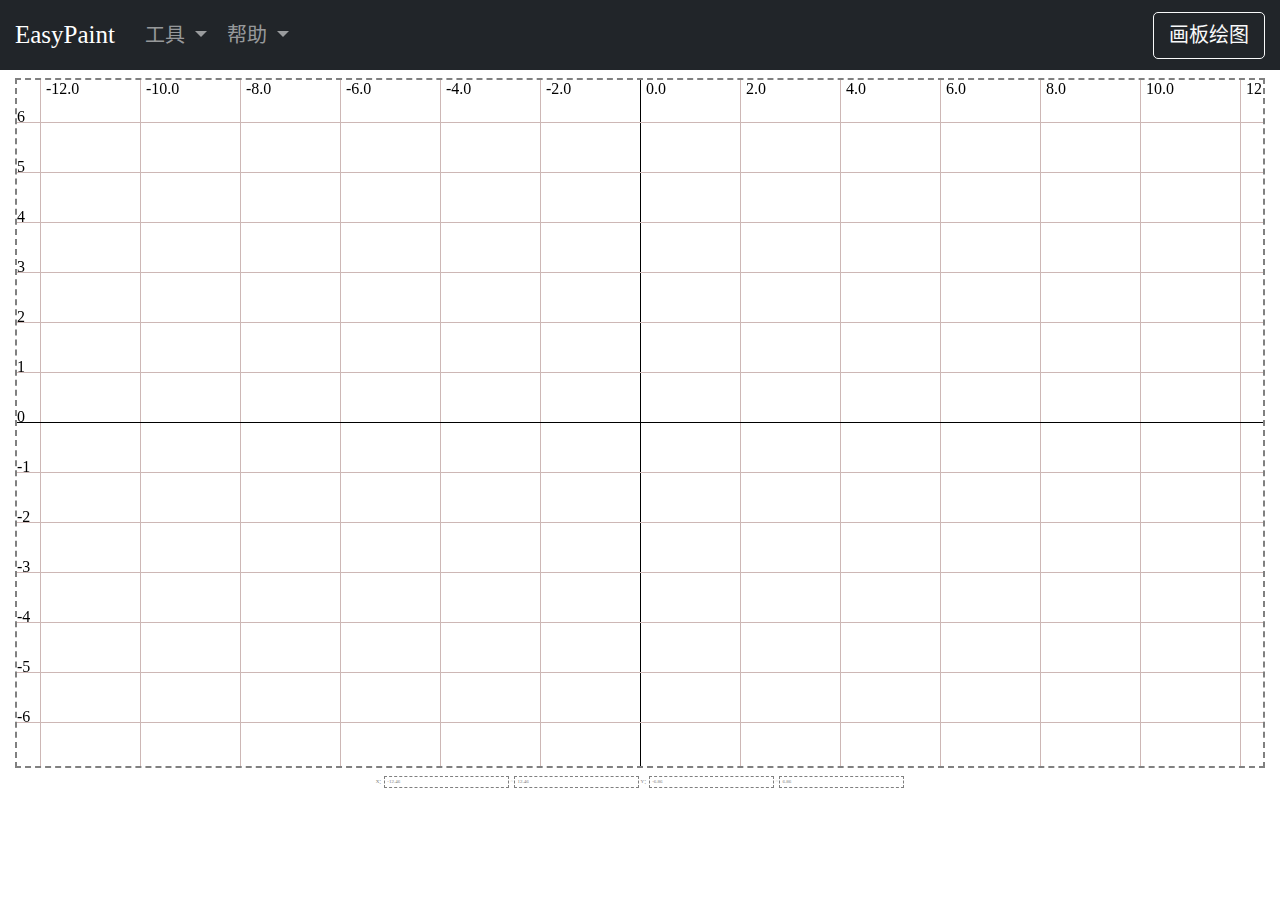
<file: EasyPaint2.html>
<!doctype html>
<html lang = "zh-CN">
<head>
    <title>EasyPaint</title>

    <meta name="keywords" content="keyword1,keyword2,keyword3">
    <meta name="description" content="EasyPaint">
    <meta http-equiv="content-type" content="text/html; charset=UTF-8" />

    <script type="text/javascript" src="jquery-ui-1.13.0.custom/external/jquery/jquery.js"></script>

    <link rel="stylesheet" href="jquery-ui-1.13.0.custom/jquery-ui.css" />
    <link rel="stylesheet" href="jquery-ui-1.13.0.custom/jquery-ui.structure.css" />
    <link rel="stylesheet" href="jquery-ui-1.13.0.custom/jquery-ui.theme.css" />
    <link rel="stylesheet" href="css/myCSS.css" />

    <link rel = "stylesheet" href = "bootstrap/css/bootstrap.min.css">
    <script src = "bootstrap/js/bootstrap.min.js"></script>

    <script type="text/javascript" src="jquery-ui-1.13.0.custom/jquery-ui.js"></script>
    <script type="text/javascript" src="js/funcImage.js">j= $;</script>
    <script type="text/javascript" src="js/canvas.js"></script>

    <style type="text/css">
        * {
            font-family: '微软雅黑';
            font-size: 20px;
        }

        canvas {
            margin-top: 8px;
            border: 2px dashed gray;
        }

        .container_font{
            cursor:crosshair;
        }

        .speed {
            top: 15px;
        }

        .ui-selectmenu-text {
            font-size: 12px;
        }
    </style>
</head>

<body oncontextmenu="javascript:return false">
<!-- 添加函数模态框 -->
<div class="modal" id="function-modal" tabindex="-1">
    <div class="modal-dialog modal-lg modal-dialog-centered">
        <div class="modal-content">
            <div class="modal-header">
                <h5 class="modal-title"> 属性</h5>
                <button type="button" class="btn-close" data-bs-dismiss="modal"></button>
            </div>

            <div class="modal-body">
                <div id="function">
                <span id="mod" style="display:none" name="0">
                   <input type="color"/> y =
                       <span style="margin-left:120px;width:18px;overflow:hidden;">
                           <select style="width:90px;height:35px;margin-left:-115px;" onchange="$(this).parent().next().val($(this).val())">
                           <option value="0" selected>0</option>
                           <option value="x">x</option>
                           <option value="x^2">x^2</option>
                           <option value="x^3">x^3</option>
                           <option value="sin(x)">sin(x)</option>
                           <option value="cos(x)">cos(x)</option>
                           <option value="e^x">e^x</option>
                           <option value="log(x)">log(x)</option>
                           <option value="sqrt(x)">sqrt(x)</option>
                           </select>
                       </span>
                           <input type="text" name="Fun" placeholder="请选择或输入一个函数" style="width:65%;height:30px;border:1pt;border-radius:5px;outline:none">
                    <button class="btn btn-outline-primary btn-sm" onclick="Delete(this.parentNode)">删除</button>
                </span>
                </div>

            </div>
            <div class="modal-footer">
                <button id='addfunc' onclick="Add()" class="btn btn-danger btn-sm"> 添加函数</button>
                <button type="button" class="btn btn-primary btn-sm" data-bs-dismiss="modal" onclick="change()"> 确定</button>
            </div>
        </div>
    </div>
</div>

<!-- 关于模态框 -->
<div class="modal" id="about-modal" tabindex="-1">
    <div class="modal-dialog modal-lg modal-dialog-centered">
        <div class="modal-content">
            <div class="modal-header">
                <h5 class="modal-title">关于我们</h5>
                <button type="button" class="btn-close" data-bs-dismiss="modal"></button>
            </div>
            <div class="container-fluid">
                <div class="row">
                    <span class="col-lg-12"></br></span>
                </div>
                <div class="row">
                    <div class="col-lg-4"> <img src="images/NJU.png" width = "100%" height = "100%"/> </div>
                    <span class="col-lg-8"> <span style="font-size: 24px; font-weight:bold"> EasyPaint v1.0 2021.12.31</span> </br>
                        <span style="font-size: 18px">Powered by Bootstrap v5.1.3, jQuery UI v1.13.0</span></br>
                        <span style="font-size: 18px">技术支持：开源软件</span></br>
                        <span style="font-size: 18px">联系邮箱：xinyuzhang@smail.nju.edu.cn</span></br>
                        <span style="font-size: 16px">Copyright © 2021 张新宇, 徐泽, 周家泽, 黄勇. All rights reserved.</span>
                    </span>
                </div>
            </div>
            <div class="row">
                <span class="col-lg-12"></br></span>
            </div>
            <div class="modal-footer">
                <a href = "https://gitee.com/linxi1c/EasyPaint" class="btn btn-danger btn-sm" target="_blank"> 联系我们</a>
                <button type="button" class="btn btn-primary btn-sm" data-bs-dismiss="modal"> 确定</button>
            </div>
        </div>
    </div>
</div>

<!-- 导航条标签：<nav></nav> -->
<nav class="navbar navbar-expand-lg navbar-dark bg-dark">
    <div class="container-fluid">
        <a class="navbar-brand"> EasyPaint</a>
        <!-- 汉堡（折叠）按钮 -->
        <button class="navbar-toggler" type="button" data-bs-toggle="collapse" data-bs-target="#navbarSupportedContent" aria-controls="navbarSupportedContent" aria-expanded="false" aria-label="Toggle navigation">
            <span class="navbar-toggler-icon"></span>
        </button>
        <div class="collapse navbar-collapse" id="navbarSupportedContent">
            <ul class="navbar-nav me-auto mb-2 mb-lg-0">
                <!-- 导航条下拉标签 -->
                <li class="nav-item dropdown">
                    <a class="nav-link dropdown-toggle" id="navbarTools" role="button" data-bs-toggle="dropdown" aria-expanded="false">
                        工具
                    </a>
                    <ul class="dropdown-menu" aria-labelledby="navbarDropdown">
                        <li>
                            <label style="font-size:20px" class="dropdown-item" data-bs-toggle="modal" data-bs-target="#function-modal"><img src="images/formula-fx-20.png"/>
                                添加函数
                            </label>
                        </li>
                        <li>
                            <label style="font-size:20px" class="dropdown-item" id = "reset"><img src="images/abscissa-20.png"/>
                                重置坐标轴
                            </label>
                        </li>
                        <!-- 导航条下拉标签分割线 -->
                        <li><hr class="dropdown-divider"></li>
                        <li>
                            <button id="tools_save1" onclick = "saveItAsImage1()" style="display: none"></button>
                            <label for="tools_save1" style="font-size:20px" class="dropdown-item"><img src="images/output-20.png"/>
                                导出图片
                            </label>
                        </li>
                    </ul>
                </li>
                <!-- 导航条下拉标签 -->
                <li class="nav-item dropdown">
                    <a class="nav-link dropdown-toggle" role="button" data-bs-toggle="dropdown" aria-expanded="false">
                        帮助
                    </a>
                    <ul class="dropdown-menu" aria-labelledby="navbarDropdown">
                        <li>
                            <label style="font-size:20px" class="dropdown-item" data-bs-toggle="modal" data-bs-target="#about-modal"><img src="images/about-20.png"/>
                                关于我们
                            </label>
                        </li>
                    </ul>
            </ul>
            <!-- 功能切换按钮 -->
            <form class="d-flex">
                <a href = "./EasyPaint1.html" class="btn btn-outline-light" > 画板绘图</a>
            </form>
        </div>
    </div>
</nav>

<!-- 画布 -->
<div class="container-fluid" id="FuncContainer">
        <div id="container">
            <div id="div-img">
                <canvas id="graph"></canvas>
            </div>
        </div>
        <div style="clear:both;"></div>
    <div class="row">
        <span class="col-lg-12 axis">
                X：<input id="xLeftValue" style="border:gray 1px dashed;width:10%;color:gray;" /> ~ <input id="xRightValue" style="border:gray 1px dashed;width:10%;color:gray;" />
                Y：<input id="yLeftValue" style="border:gray 1px dashed;width:10%;color:gray;" /> ~ <input id="yRightValue" style="border:gray 1px dashed;width:10%;color:gray;" />
                <span id="show-size" style="display: none;">Size:</span>
           </span>
    </div>
</div>
</body>

<span id="show" ></span>
    <script>
        const FONT_STYLE = "16px 黑体";
        const MIN = 1e-4;
        const MAX = 1e8;
        const EPS = 1e-12;
        const CANVAS = j("graph");
        const CONTEXT_2D = CANVAS.getContext("2d");
        var ctx = document.getElementById('graph').getContext('2d');
        var canvasContainer = document.getElementById('FuncContainer');
        ctx.canvas.width  = canvasContainer.offsetWidth-34;
        ctx.canvas.height = window.screen.availHeight-214;
        const FUN_IMG_WIDTH = ctx.canvas.width;
        const FUN_IMG_HEIGHT = ctx.canvas.height;
        var xLeftValue = -FUN_IMG_WIDTH / 100; // x最左的值
        var xRightValue = FUN_IMG_WIDTH / 100;
        var yLeftValue = -FUN_IMG_HEIGHT / 100;
        var yRightValue = FUN_IMG_HEIGHT / 100;
        var tableX, tableY, countX, countY;
        var funStage = 0,
            mouseX, mouseY;
        var tmp;
        $('#reset').click(function(){
            xLeftValue = -FUN_IMG_WIDTH / 100;
            xRightValue = FUN_IMG_WIDTH / 100;
            yLeftValue = -FUN_IMG_HEIGHT / 100;
            yRightValue = FUN_IMG_HEIGHT / 100;
            reDraw();
            update();
        });
    </script>
    <script>
        function saveItAsImage1()
        {
            var type = 'png';
            var imgData = $("#graph").get(0).toDataURL(type);

            var _fixType = function(type) {
                type = type.toLowerCase().replace(/jpg/i, 'jpeg');
                var r = type.match(/png|jpeg|bmp|gif/)[0];
                return 'image/' + r;
            };
            imgData = imgData.replace(_fixType(type),'image/octet-stream');
            var saveFile = function(data, filename){
                var save_link = document.createElementNS('http://www.w3.org/1999/xhtml', 'a');
                save_link.href = data;
                save_link.download = filename;

                var event = document.createEvent('MouseEvents');
                event.initMouseEvent('click', true, false, window, 0, 0, 0, 0, 0, false, false, false, false, 0, null);
                save_link.dispatchEvent(event);
            };
            var filename = '函数.' + type;
            saveFile(imgData,filename);
        }

        j("show-size").innerHTML = "Size：" + FUN_IMG_WIDTH + "*" + FUN_IMG_HEIGHT;

        CANVAS.onmousedown = function(ob) {
            mouseX = ob.layerX;
            mouseY = ob.layerY;
            funStage = 1;
        }
        CANVAS.onmousemove = function(ob) {
            if(funStage != 1) {
                return;
            }
            var NoX, NoY, det;
            NoX = ob.layerX;
            NoY = ob.layerY;
            det = (mouseX - NoX) / FUN_IMG_WIDTH * (xRightValue - xLeftValue);
            xLeftValue += det;
            xRightValue += det;
            det = (NoY - mouseY) / FUN_IMG_HEIGHT * (yRightValue - yLeftValue);
            yLeftValue += det;
            yRightValue += det;
            mouseX = NoX;
            mouseY = NoY;
            reDraw();
            update();
        }
        CANVAS.onmouseup = function(ob) {
            if(funStage == 1) {
                funStage = 0;
                reDraw();
            }
        }
        CANVAS.onmouseleave = function(ob) {
            if(funStage == 1) {
                funStage = 0;
                reDraw();
            }
        }
        CANVAS.onmousewheel = function(ob) {
            // 取消事件的默认动作
            ob.preventDefault();
            // 放大的比例
            var ScaleRate = 0.9;
            var detail;
            if(ob.wheelDelta) {
                detail = ob.wheelDelta;
            } else if(ob.detail) {
                detail = ob.detail;
            }
            if(detail > 0) {
                scale(ob.layerX, FUN_IMG_HEIGHT - 1 - ob.layerY, ScaleRate);
            } else {
                scale(ob.layerX, FUN_IMG_HEIGHT - 1 - ob.layerY, 1 / ScaleRate);
            }
            reDraw();
            update();
        }
        // 初始化
        reDraw();
        update();
    </script>
</html>
</file>
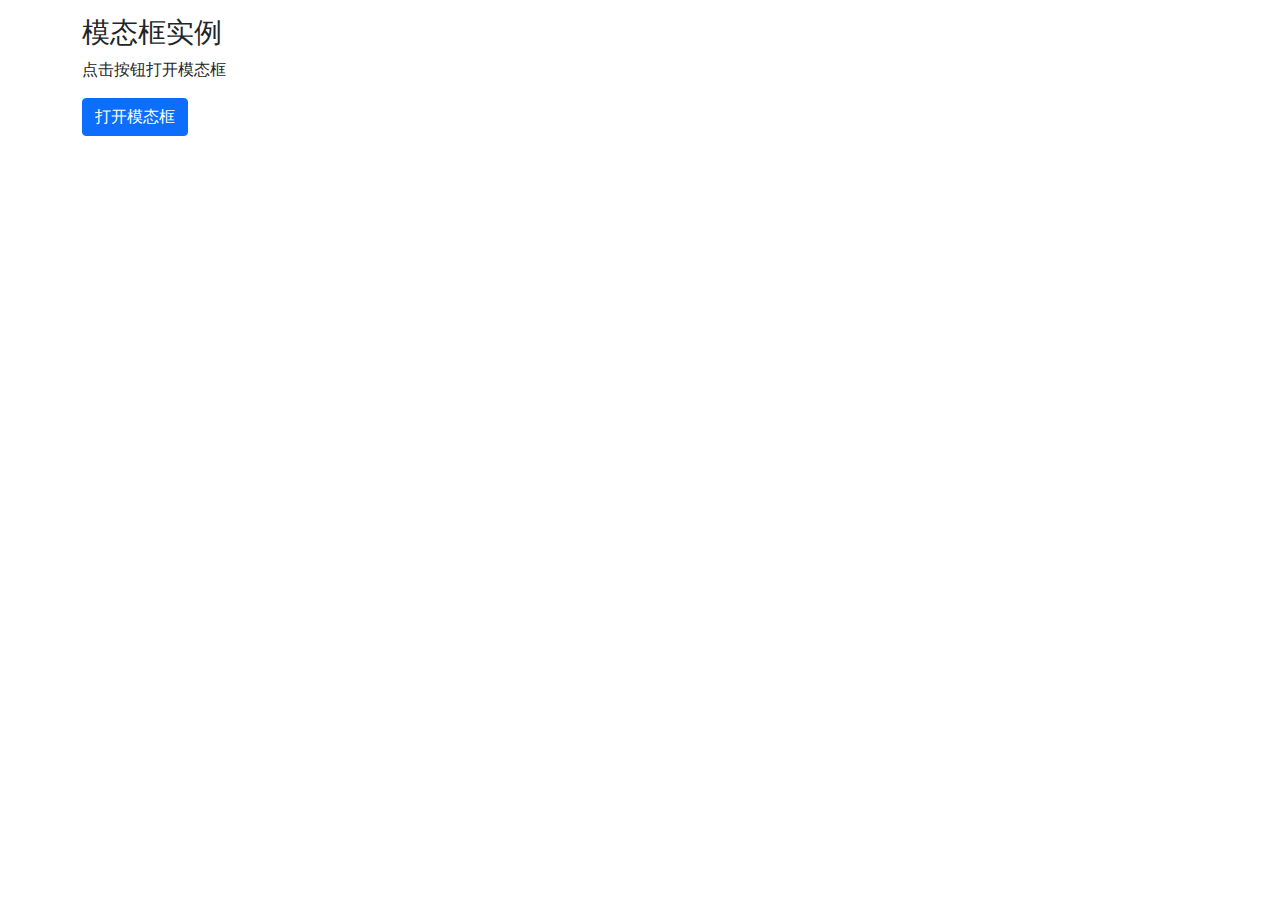
<file: test2.html>
<!DOCTYPE html>
<html>
<head>
    <title>测试</title>
    <meta charset="utf-8">

    <link rel = "stylesheet" href = "bootstrap/css/bootstrap.min.css">
    <script src = "bootstrap/js/jquery-3.6.0.min.js"></script>
    <script src = "bootstrap/js/bootstrap.min.js"></script>
</head>
<body>


<div class="container mt-3">
    <h3>模态框实例</h3>
    <p>点击按钮打开模态框</p>

    <button type="button" class="btn btn-primary" data-bs-toggle="modal" data-bs-target="#myModal">
        打开模态框
    </button>
</div>

<!-- 模态框 -->
<div class="modal" id="myModal">
    <div class="modal-dialog">
        <div class="modal-content">

            <!-- 模态框头部 -->
            <div class="modal-header">
                <h4 class="modal-title">模态框标题</h4>
                <button type="button" class="btn-close" data-bs-dismiss="modal"></button>
            </div>

            <!-- 模态框内容 -->
            <div class="modal-body">
                模态框内容..
            </div>

            <!-- 模态框底部 -->
            <div class="modal-footer">
                <button type="button" class="btn btn-danger" data-bs-dismiss="modal">关闭</button>
            </div>

        </div>
    </div>
</div>

</body>
</html>
</file>
<file: css/myCSS.css>
#Copyright{
    font-size: 5px;
    color: gray;
    margin-top: 5px;
    text-align: center;
    /*border: red 1px solid;*/
}

.Copyright2{
    font-size: 5px;
    color: gray;
    text-align: left;
    /*border: red 1px solid;*/
}

.axis{
    font-size: 5px;
    color: gray;
    text-align: center;
    /*border: red 1px solid;*/
}
</file>
